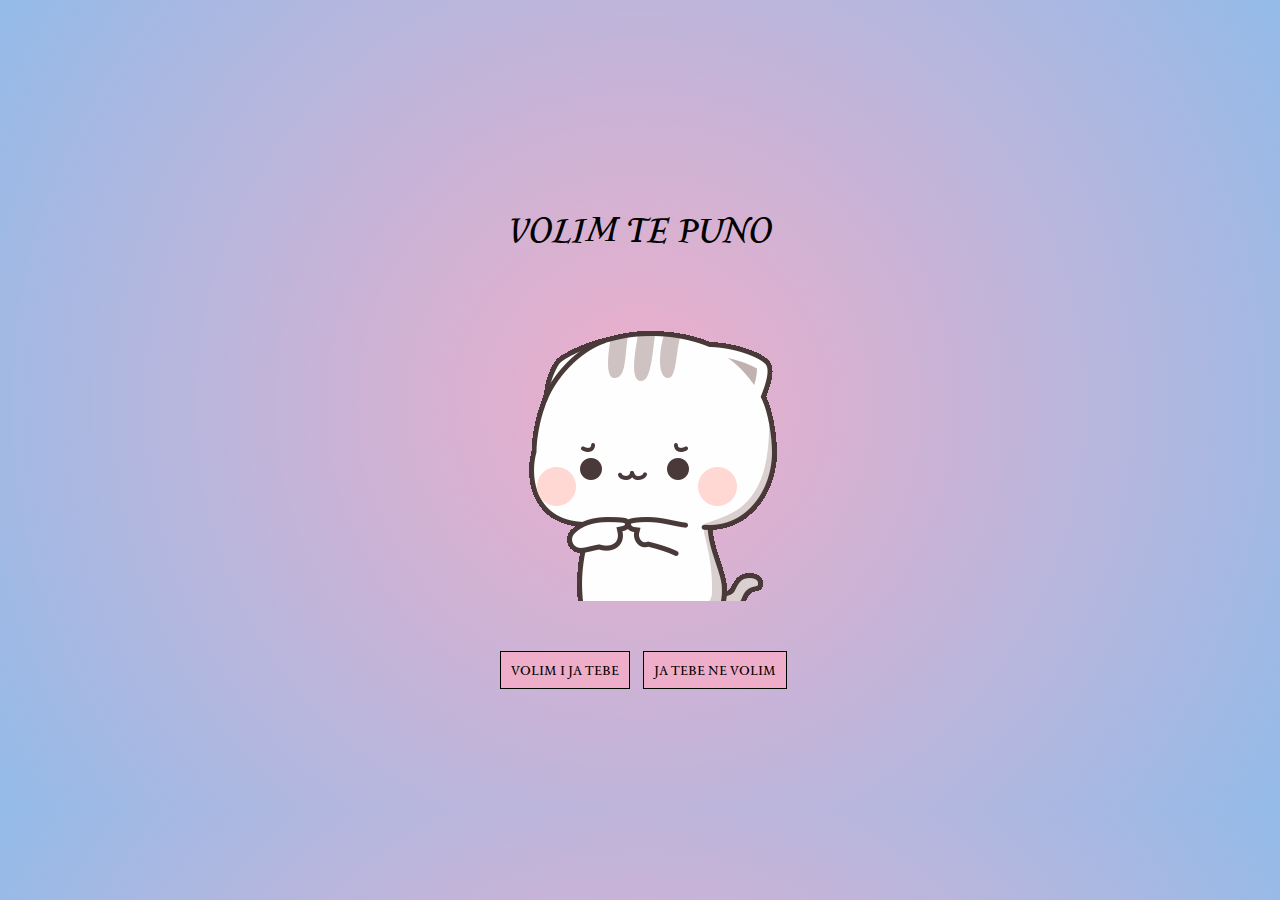
<file: index.html>
<!DOCTYPE html>
<html lang="en">
  <head>
    <meta charset="UTF-8" />
    <meta name="viewport" content="width=device-width, initial-scale=1.0" />
    <title>OMG RODJENDAN</title>
    <link rel="stylesheet" href="style.css" />
    <link rel="preconnect" href="https://fonts.googleapis.com" />
    <link rel="preconnect" href="https://fonts.gstatic.com" crossorigin />
    <link
      href="https://fonts.googleapis.com/css2?family=Lemon&family=Oswald&family=Sedan:ital@0;1&display=swap"
      rel="stylesheet"
    />
  </head>
  <body>
    <p>VOLIM TE PUNO</p>
    <img src="erm-fingers.gif" alt="" class="slika" />
    <div class="centrirana-dugmad">
      <button class="potvrdno" onclick="sledecaStrana ()">
        VOLIM I JA TEBE
      </button>
      <button
        class="odbijeno"
        id="odbijeno"
        onmouseover="pomeriDugme ()"
        onclick="pomeriDugme ()"
      >
        JA TEBE NE VOLIM
      </button>
    </div>
    <script src="script.js"></script>
  </body>
</html>
</file>
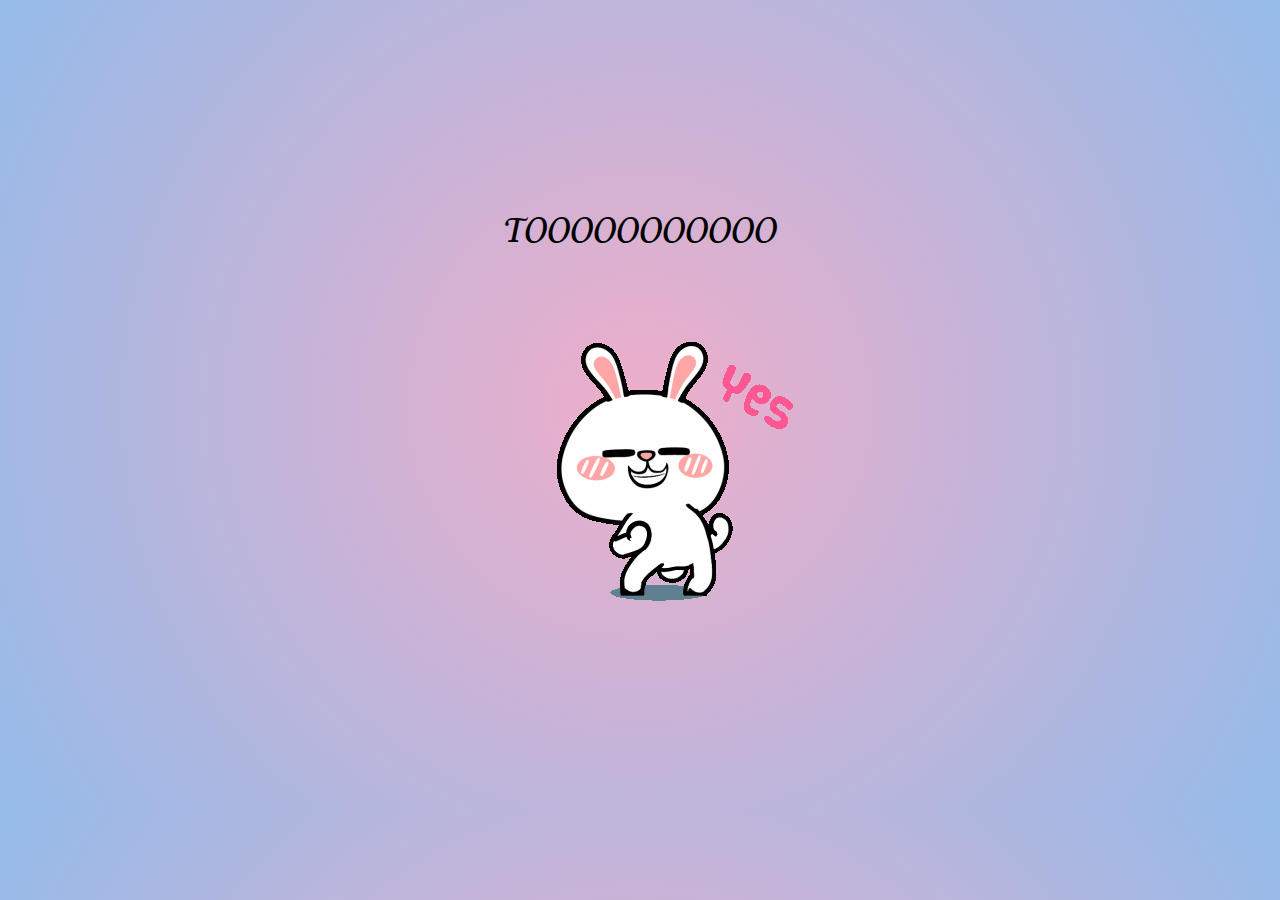
<file: yes.html>
<!DOCTYPE html>
<html lang="en">
  <head>
    <meta charset="UTF-8" />
    <meta name="viewport" content="width=device-width, initial-scale=1.0" />
    <title>OMG RODJENDAN</title>
    <link rel="stylesheet" href="style.css" />
    <link rel="preconnect" href="https://fonts.googleapis.com" />
    <link rel="preconnect" href="https://fonts.gstatic.com" crossorigin />
    <link
      href="https://fonts.googleapis.com/css2?family=Lemon&family=Oswald&family=Sedan:ital@0;1&display=swap"
      rel="stylesheet"
    />
  </head>
  <body>
    <p>TOOOOOOOOOOO</p>
    <img src="oh-yay.gif" alt="" class="slika" />
  </body>
</html>
</file>
<file: style.css>
* {
  margin: 0;
  padding: 0;
  box-sizing: border-box;
}

body {
  display: flex;
  justify-content: center;
  align-items: center;
  background: rgb(238, 174, 202);
  flex-direction: column;
  background: radial-gradient(
    circle,
    rgba(238, 174, 202, 1) 0%,
    rgba(148, 187, 233, 1) 100%
  );
  height: 90vh;
}
.slika {
  padding: 15px;
  margin-bottom: 35px;
}
p {
  font-size: 35px;
  font-family: "Sedan", serif;
  font-weight: 400;
  font-style: italic;
  margin-bottom: 50px;
  margin-top: 50px;
}
button {
  padding: 10px;
  background: rgb(238, 174, 202);
  background: radial-gradient(
    circle,
    rgba(238, 174, 202, 1) 100%,
    rgba(148, 187, 233, 1) 100%
  );
  border: 1px solid black;
  font-family: "Sedan", serif;
  font-weight: 400;
  font-style: normal;
  display: inline-block;
}
#odbijeno {
  position: absolute;
  margin-left: 150px;
  transition: 1s;
}
.centrirana-dugmad {
  display: flex;
  flex-direction: row;
  justify-content: center;
}
.potvrdno {
  position: absolute;
  margin-right: 150px;
}
</file>
